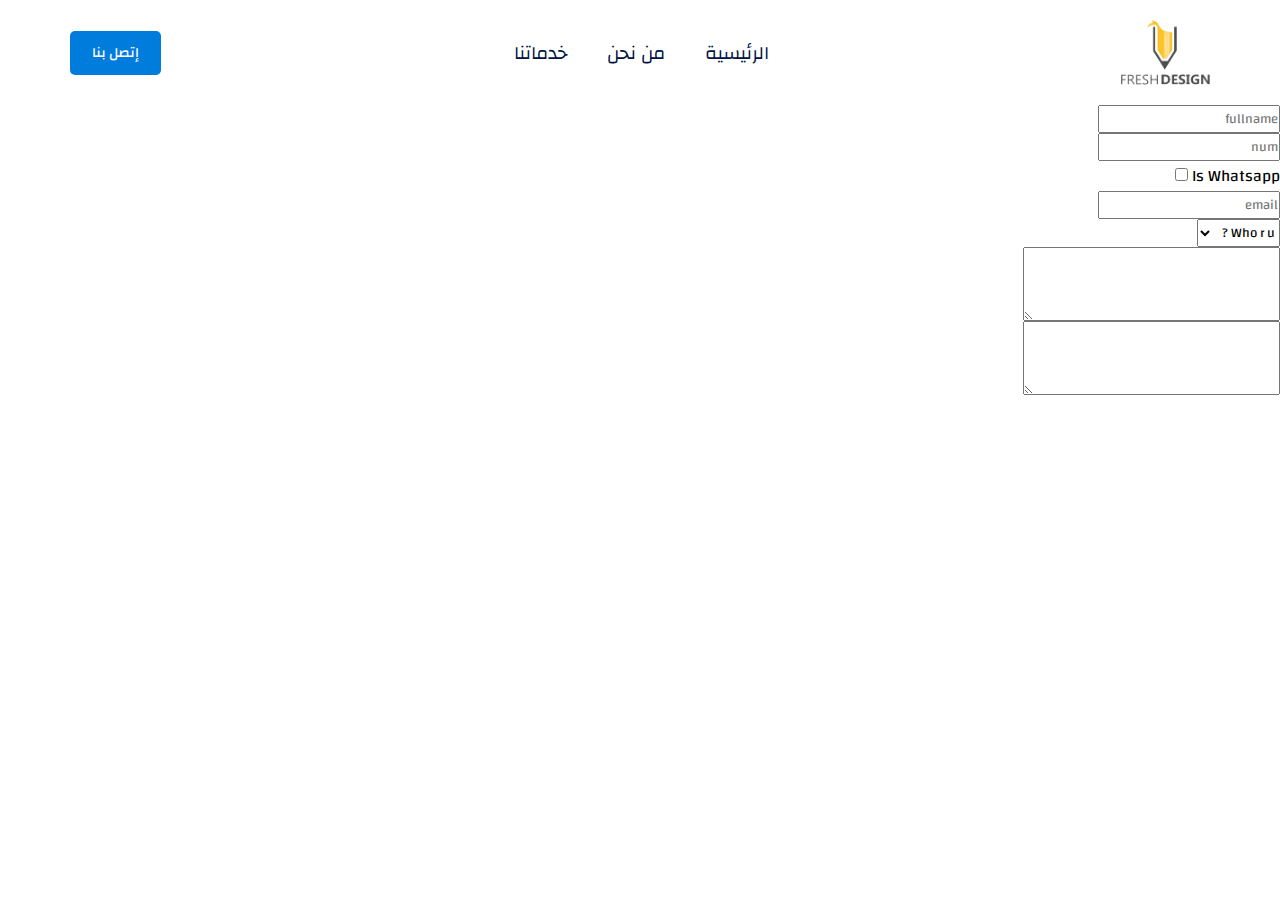
<file: Graphic-design/addForm.html>
<html lang="en">
<head>
    <meta charset="UTF-8">
    <meta http-equiv="X-UA-Compatible" content="IE=edge">
    <meta name="viewport" content="width=device-width, initial-scale=1.0">
    <link rel="stylesheet" href="css/style.css">
    <title>Form</title>
</head>
<body>
    <header>
        <nav class="navbar">
          <div class="logo">
              <a href="index.html">
                  <img src="images/logo.png" alt="logo"/>
              </a>
            </div>
            <ul class="menu">
              <li>
                <a href="#">
                 <h3>الرئيسية</h3> 
                </a>
              </li>
              <li>
                <a href="#">
                 <h3> من نحن </h3> 
                </a>
              </li>
              <li>
                <a href="#">
                 <h3>خدماتنا </h3> 
                </a>
              </li>
         
            </ul>
            <ul>
          
         
              <li>
                <a href="#" class="btn btn-primary"> إتصل بنا </a>
              </li>
            </ul>
            
      </nav>
      </header>

      <main>
          <form action="" method="post">
              <div class="textForm">
                  <input type="text"placeholder="fullname">
                </div>
              <div class="textForm">
                  <input type="number" placeholder="num">
                </div>
              <div class="textForm">
                  <label for="">Is Whatsapp</label>
                  <input type="checkbox" placeholder="num">
                </div>
              <div class="textForm">
                  <input type="email" placeholder="email">
                </div>
              <div class="textForm">
                  <select name="" id="">
                      <option value="">Who r u ?</option>
                      <option value="">entreprise</option>
                      <option value="">individuel</option>
                  </select>
                </div>
                <div class="textForm">
                    <textarea name="" id="" cols="30" rows="3"></textarea>
                  </div>
                    <div class="textForm">
                        <textarea name="" id="" cols="30" rows="3"></textarea>
                    </div>
          </form>
      </main>
    
</body>
</html>
</file>
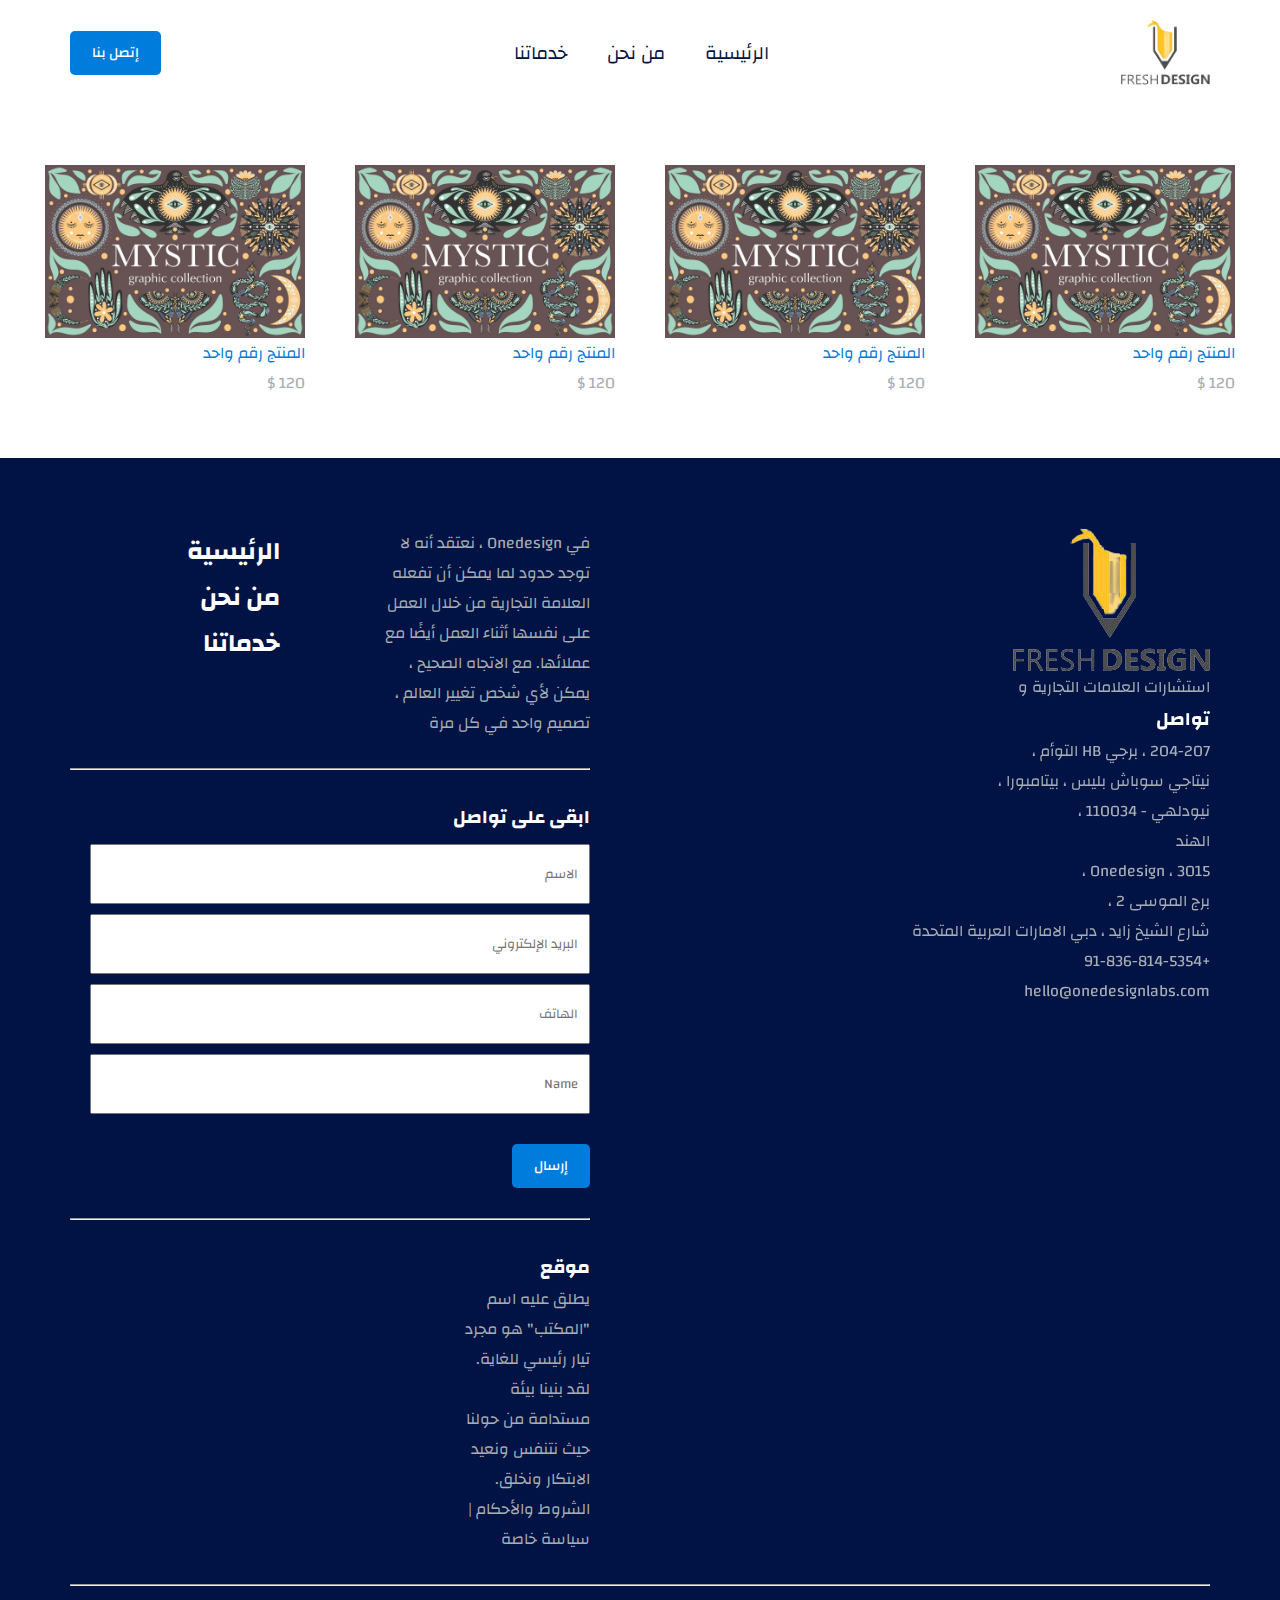
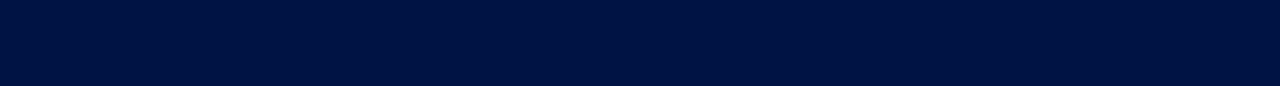
<file: Graphic-design/products.html>
<html lang="en">
<head>
    <meta charset="UTF-8">
    <meta http-equiv="X-UA-Compatible" content="IE=edge">
    <meta name="viewport" content="width=device-width, initial-scale=1.0">
    <link rel="stylesheet" href="css/style.css">
    <link rel="stylesheet" href="css/products.css">
    <title>1Design</title>
</head>
<body>
    <header>
        <nav class="navbar">
          <div class="logo">
              <a href="index.html">
                  <img src="images/logo.png" alt="logo"/>
              </a>
            </div>
            <ul class="menu">
              <li>
                <a href="#">
                 <h3>الرئيسية</h3> 
                </a>
              </li>
              <li>
                <a href="#">
                 <h3> من نحن </h3> 
                </a>
              </li>
              <li>
                <a href="#">
                 <h3>خدماتنا </h3> 
                </a>
              </li>
         
            </ul>
            <ul>
          
         
              <li>
                <a href="#" class="btn btn-primary"> إتصل بنا </a>
              </li>
            </ul>
            
      </nav>
      </header> 

    <section class="container">
  
       <div class="products">
           <div class="product">
            <a href="signle.html" target="_blank"><img src="images/image.jpg" alt=""></a>
            <p>المنتج رقم واحد</p>
            <p> 120 $</p>
           </div>
           <div class="product">
            <a href="signle.html" target="_blank"><img src="images/image.jpg" alt=""></a>
            <p>المنتج رقم واحد</p>
            <p> 120 $</p>
           </div>
           <div class="product">
            <a href="signle.html" target="_blank"><img src="images/image.jpg" alt=""></a>
            <p>المنتج رقم واحد</p>
            <p> 120 $</p>
           </div>
           <div class="product">
            <a href="signle.html" target="_blank"><img src="images/image.jpg" alt=""></a>
            <p>المنتج رقم واحد</p>
            <p> 120 $</p>
           </div>
         
        
       </div>
    </section>



    

<footer>
    <div class="row">
      <div class="column column1">
        <div>
          <img src="images/logo.png" alt="">
          <p>استشارات العلامات التجارية و</p>
        </div>
        <div>
          <h3>      تواصل        </h3>
          <p>
            204-207 ، برجي HB التوأم ،<br>
    
    نيتاجي سوباش بليس ، بيتامبورا ،<br>
    
    نيودلهي - 110034 ،<br>
    الهند
          </p>
        </div>
  
  
  
  <div>
    <p>
      Onedesign ، 3015 ،<br>
  
  برج الموسى 2 ،<br>
  
  شارع الشيخ زايد ،
  
  دبي الامارات العربية المتحدة 
    </p>
      </div>
      
  <div>
   <p>
    +91-836-814-5354 <br>
  
    hello@onedesignlabs.com
   </p>
  </div>
  
  
  
    </div>
    <div class="column">
      <div class="row">
        <div class="column">
          <p>في Onedesign ، نعتقد أنه لا توجد حدود لما يمكن أن تفعله العلامة التجارية من خلال العمل على نفسها أثناء العمل أيضًا مع عملائها. مع الاتجاه الصحيح ، يمكن لأي شخص تغيير العالم ، تصميم واحد في كل مرة </p>
        </div>
        <div class="column">
          <ul >
            <li>
              <a href="#">
               <h3>الرئيسية</h3> 
              </a>
            </li>
            <li>
              <a href="#">
               <h3> من نحن </h3> 
              </a>
            </li>
            <li>
              <a href="#">
               <h3>خدماتنا </h3> 
              </a>
            </li>
       
          </ul>
        </div>
        
      </div>
      <hr>
      <h3>ابقى على تواصل</h3>
  
      <div class="inputs"><input type="text" placeholder="الاسم"></div>
      <div class="inputs"><input type="text" placeholder="البريد الإلكتروني"></div>
      <div class="inputs"><input type="text" placeholder="الهاتف"></div>
      <div class="inputs"><input type="text" placeholder="Name"></div>
     
      <a href="" class="btn btn-primary">إرسال</a>
  
   
      <hr>
  <div class="row">
    <div class="column">
      <h3>موقع</h3>
    
      <p>يطلق عليه اسم "المكتب" هو مجرد تيار رئيسي للغاية. لقد بنينا بيئة مستدامة من حولنا حيث نتنفس ونعيد الابتكار ونخلق.
      
        الشروط والأحكام | سياسة خاصة</p>
        
     </div>
     <div class="column">
      
        <iframe src="https://www.google.com/maps/embed?pb=!1m18!1m12!1m3!1d3237.027890614125!2d-5.787213322491708!3d35.77469123023418!2m3!1f0!2f0!3f0!3m2!1i1024!2i768!4f13.1!3m3!1m2!1s0xd0b809e09791061%3A0x5c28df43a7304310!2sMcDonald&#39;s!5e0!3m2!1sen!2sma!4v1631017748520!5m2!1sen!2sma" width="350"  style="border:0;" allowfullscreen="" loading="lazy"></iframe>
     </div>
  </div>
  
  
  
      </div>
     
    </div>
    <hr>
    </div>
  </footer> 
    
</body>
</html>
</file>
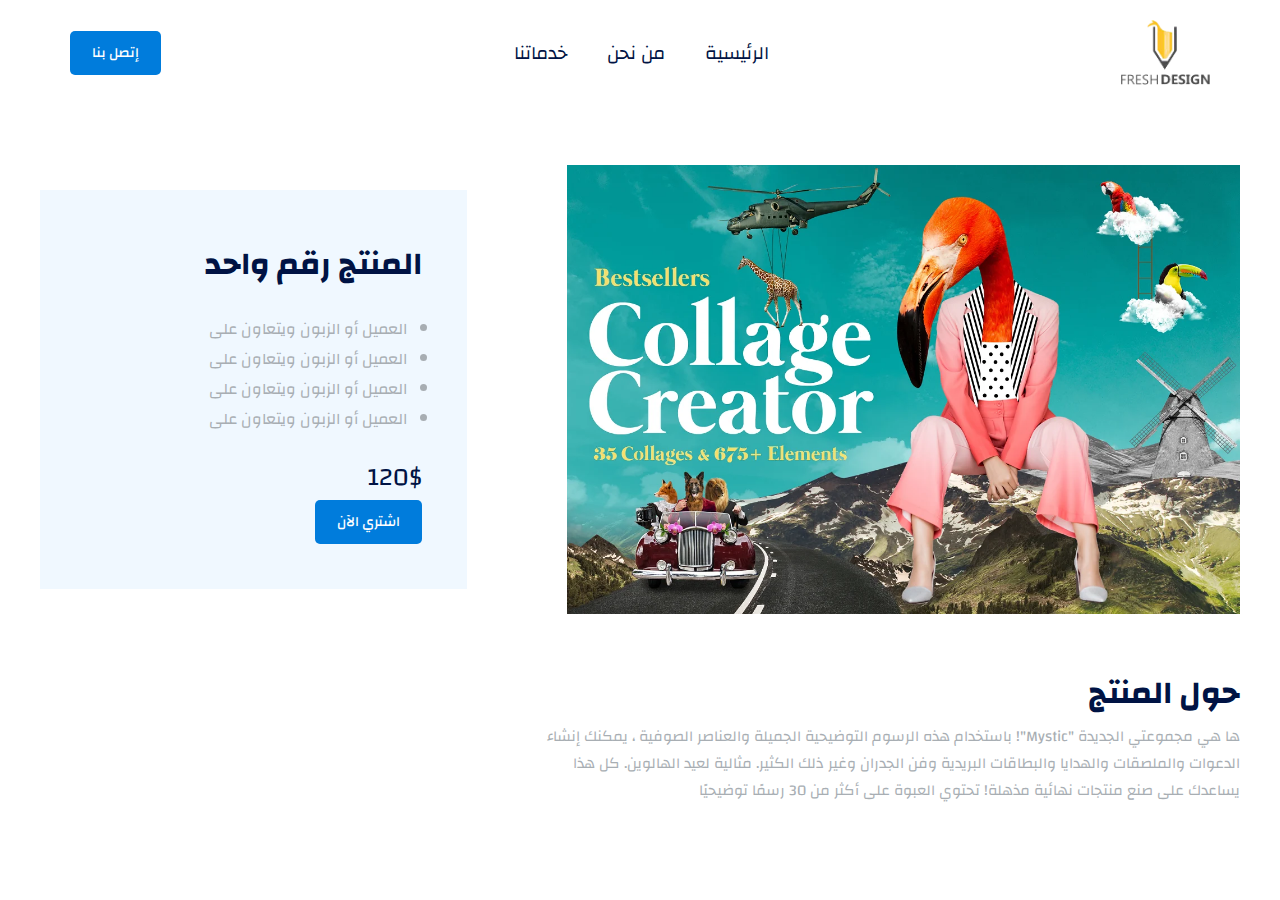
<file: Graphic-design/single.html>
<html lang="en">
<head>
    <meta charset="UTF-8">
    <meta http-equiv="X-UA-Compatible" content="IE=edge">
    <meta name="viewport" content="width=device-width, initial-scale=1.0">
    <link rel="stylesheet" href="css/style.css">
    <link rel="stylesheet" href="css/products.css">
    <title>1Design</title>
</head>
<body>
    <header>
        <nav class="navbar">
          <div class="logo">
              <a href="index.html">
                  <img src="images/logo.png" alt="logo"/>
              </a>
            </div>
            <ul class="menu">
              <li>
                <a href="#">
                 <h3>الرئيسية</h3> 
                </a>
              </li>
              <li>
                <a href="#">
                 <h3> من نحن </h3> 
                </a>
              </li>
              <li>
                <a href="#">
                 <h3>خدماتنا </h3> 
                </a>
              </li>
         
            </ul>
            <ul>
          
         
              <li>
                <a href="#" class="btn btn-primary"> إتصل بنا </a>
              </li>
            </ul>
            
      </nav>
      </header> 

      <section class="single container">

        <div class="row">
          <div class="column column1">
            <img src="images/img1.jpg" alt="">
          </div>
          <div class="column column2">
                <h1>المنتج رقم واحد</h1>
                <ul>
                  <li>
                    العميل أو الزبون ويتعاون على</li>
                  <li>
                    العميل أو الزبون ويتعاون على</li>
                  <li>
                    العميل أو الزبون ويتعاون على</li>
                  <li>
                    العميل أو الزبون ويتعاون على</li>
                </ul>

                <p>120$</p>
                <a href="" class="btn btn-primary">اشتري الآن</a>
          </div>
        </div>
        <div class=" row about">
          <div class="column column1"> 
            <h1>حول المنتج</h1>
          
            <p>ها هي مجموعتي الجديدة "Mystic"! باستخدام هذه الرسوم التوضيحية الجميلة والعناصر الصوفية ، يمكنك إنشاء الدعوات والملصقات والهدايا والبطاقات البريدية وفن الجدران وغير ذلك الكثير. مثالية لعيد الهالوين. كل هذا يساعدك على صنع منتجات نهائية مذهلة!
  
              تحتوي العبوة على أكثر من 30 رسمًا توضيحيًا </p>
          </div>
          </div>

      </section>
  
</body>
</html>
</file>
<file: Graphic-design/css/style.css>
@import url("https://fonts.googleapis.com/css2?family=Changa:wght@400;600&display=swap");
:root {
  direction: rtl;
}

* {
  padding: 0;
  margin: 0;
  -webkit-box-sizing: 0;
          box-sizing: 0;
  font-family: 'Changa', sans-serif;
}

p {
  color: #a8aeb3;
}

h1 {
  color: #001344;
}

nav {
  display: -webkit-box;
  display: -ms-flexbox;
  display: flex;
  -webkit-box-pack: justify;
      -ms-flex-pack: justify;
          justify-content: space-between;
  padding: 20px 70px;
}

nav .logo {
  height: 65px;
}

nav .logo img {
  height: 100%;
}

nav ul {
  display: -webkit-box;
  display: -ms-flexbox;
  display: flex;
  -webkit-box-align: center;
      -ms-flex-align: center;
          align-items: center;
  gap: 10px;
  -webkit-box-pack: end;
      -ms-flex-pack: end;
          justify-content: flex-end;
}

nav ul li {
  list-style: none;
  color: #001344;
}

a {
  text-decoration: none;
  color: inherit;
}

.container {
  width: 100%;
  max-width: 1200px;
  margin: 0 auto;
}

h2 {
  color: #007cdc;
}

.menu {
  gap: 40px;
}

.menu h3 {
  font-weight: 400;
}

.btn {
  display: inline-block;
  padding: 15px 22px;
  border-radius: 5px;
  font-size: 14px;
  font-weight: 500;
  line-height: 1;
  text-align: center;
}

.btn-primary {
  color: #fff;
  background-color: #007cdc;
  border-color: #007cdc;
}

.btn-primary:hover {
  color: #fff;
  background-color: #001344;
  border-color: #001344;
}

.read {
  padding: 15px 30px;
  font-size: 18px;
  margin-top: 25px;
}

.main {
  margin-top: 60px;
}

.main .section-title {
  font-size: 30px;
  line-height: 1.1;
  margin-bottom: 25px;
}

.main p {
  font-size: 17px;
}

.row {
  display: -webkit-box;
  display: -ms-flexbox;
  display: flex;
  gap: 100px;
  -webkit-box-align: center;
      -ms-flex-align: center;
          align-items: center;
}

.column {
  -webkit-box-flex: 1;
      -ms-flex: 1;
          flex: 1;
}

.advantages {
  margin: 100px 0;
}

.advantages .section-title {
  width: 100%;
  margin-bottom: 55px;
}

.advantages .section-title p {
  width: 70%;
  text-align: center;
  margin: 0 auto;
  line-height: 1.1;
}

.advantages h1 {
  text-align: center;
  font-size: 40px;
}

.advantages .cards {
  display: -webkit-box;
  display: -ms-flexbox;
  display: flex;
  -webkit-box-pack: justify;
      -ms-flex-pack: justify;
          justify-content: space-between;
  -webkit-box-align: center;
      -ms-flex-align: center;
          align-items: center;
  margin-bottom: 20px;
}

.advantages .cards .card {
  background-color: white;
  border-radius: 1px;
  padding: 30px 20px;
  display: -webkit-box;
  display: -ms-flexbox;
  display: flex;
  -webkit-box-orient: vertical;
  -webkit-box-direction: normal;
      -ms-flex-direction: column;
          flex-direction: column;
  -webkit-box-align: center;
      -ms-flex-align: center;
          align-items: center;
  -webkit-box-pack: center;
      -ms-flex-pack: center;
          justify-content: center;
  -webkit-box-shadow: 0px 0px 5px gray;
          box-shadow: 0px 0px 5px gray;
  margin: 0 20px;
}

.advantages .cards .card img {
  width: 80px;
}

.advantages .cards .card p {
  color: #a8aeb3;
  font-size: 15px;
  text-align: center;
}

.choose {
  margin-top: 70px;
}

.choose h3 {
  color: #007cdc;
}

.choose .paragraph {
  display: -webkit-box;
  display: -ms-flexbox;
  display: flex;
  gap: 20px;
  -webkit-box-pack: center;
      -ms-flex-pack: center;
          justify-content: center;
  margin: 14px;
}

.choose .paragraph .first {
  background-color: #007cdc;
  padding: 10px 20px 10px 20px;
  border-radius: 8px;
  color: #FFF;
  font-size: 25px;
}

.choose .paragraph .text {
  width: 500px;
}

.boxes {
  margin-top: 100px;
  background-color: #047fdd;
  padding: 100px 0;
}

.boxes h1 {
  font-size: 40px;
}

.boxes h1, .boxes h4 {
  text-align: center;
  margin-bottom: 30px;
  color: #FFF;
}

.boxes .container {
  display: -webkit-box;
  display: -ms-flexbox;
  display: flex;
  -webkit-box-pack: center;
      -ms-flex-pack: center;
          justify-content: center;
}

.boxes .cards {
  display: -webkit-box;
  display: -ms-flexbox;
  display: flex;
  -webkit-box-pack: justify;
      -ms-flex-pack: justify;
          justify-content: space-between;
  -webkit-box-align: center;
      -ms-flex-align: center;
          align-items: center;
  margin-bottom: 20px;
}

.boxes .cards .card {
  background-color: white;
  border-radius: 1px;
  padding: 10px 60px;
  display: -webkit-box;
  display: -ms-flexbox;
  display: flex;
  -webkit-box-orient: vertical;
  -webkit-box-direction: normal;
      -ms-flex-direction: column;
          flex-direction: column;
  -webkit-box-align: center;
      -ms-flex-align: center;
          align-items: center;
  -webkit-box-pack: center;
      -ms-flex-pack: center;
          justify-content: center;
  -webkit-box-shadow: 0px 0px 5px gray;
          box-shadow: 0px 0px 5px gray;
  margin: 0 20px;
}

.boxes .cards .card p {
  font-size: 50px;
  color: #007cdc;
}

.boxes .cards .card p:last-child {
  font-size: 15px;
  color: black;
}

.portfolio {
  text-align: center;
  /* Add padding BETWEEN each column */
  /* Create three equal columns that floats next to each other */
  /* Clear floats after rows */
  /* Content */
  /* The "show" class is added to the filtered elements */
  /* Style the buttons */
}

.portfolio h1 {
  margin: 60px;
  font-size: 40px;
}

.portfolio .row {
  gap: 10px;
  -ms-flex-wrap: wrap;
      flex-wrap: wrap;
}

.portfolio .column {
  margin-top: 100px;
  display: none;
  /* Hide all elements by default */
}

.portfolio .content {
  width: 290px;
  padding: 10px;
}

.portfolio .show {
  display: -webkit-box;
  display: -ms-flexbox;
  display: flex;
  -webkit-box-pack: center;
      -ms-flex-pack: center;
          justify-content: center;
}

.portfolio .btn {
  border: none;
  outline: none;
  padding: 12px 16px;
  background-color: white;
  cursor: pointer;
  color: #001344;
}

.portfolio .btn:hover {
  background-color: #007cdc;
  color: white;
}

.portfolio .btn.active {
  background-color: #007cdc;
  color: white;
}

.partenaire {
  margin-top: 100px;
  text-align: center;
  background-color: #f6f6f6;
  padding: 70px 0;
  margin-bottom: 70px;
}

.partenaire h1 {
  font-size: 40px;
}

.partenaire .row {
  gap: 50px;
  -ms-flex-wrap: wrap;
      flex-wrap: wrap;
}

.partenaire .column {
  padding: 20px;
}

.partenaire .column:hover {
  background: #fff;
  cursor: pointer;
}

.packs {
  text-align: center;
}

.packs h1 {
  margin: 60px;
  font-size: 40px;
}

.packs .section-title {
  color: #001344;
}

.packs .row {
  gap: 0;
  -webkit-box-orient: vertical;
  -webkit-box-direction: normal;
      -ms-flex-direction: column;
          flex-direction: column;
  -webkit-box-align: center;
      -ms-flex-align: center;
          align-items: center;
}

.packs .tab {
  -webkit-transition: 200ms ease-in-out;
  transition: 200ms ease-in-out;
  padding: 30px 50px;
  line-height: 0.8;
  display: inline-block;
  margin-left: -15px;
  border: none;
  border-radius: 6px 6px 0 0;
  position: relative;
  white-space: nowrap;
  cursor: pointer;
  background: #eef1f7;
  color: #a29db8;
}

.packs .tab.active {
  color: #007cdc;
  z-index: 1;
  background: white;
  -webkit-transform: scale(1.2);
          transform: scale(1.2);
  -webkit-filter: drop-shadow(0px -3px 2px rgba(0, 0, 0, 0.05));
          filter: drop-shadow(0px -3px 2px rgba(0, 0, 0, 0.05));
}

.packs .tab h4 {
  font-size: 18px;
  font-weight: 700;
  margin-bottom: 15px;
}

.packs .tab-content {
  display: block;
  border-radius: inherit;
  padding: 50px 130px;
  -webkit-box-shadow: 0 -15px 20px rgba(0, 0, 0, 0.03);
          box-shadow: 0 -15px 20px rgba(0, 0, 0, 0.03);
  border-radius: 10px;
}

.packs .tab-content #tab-item-2 {
  display: block;
}

.packs .tab-content .tab-item {
  display: none;
}

.packs .tab-content .row {
  -webkit-box-orient: horizontal;
  -webkit-box-direction: normal;
      -ms-flex-direction: row;
          flex-direction: row;
  gap: 20px;
}

.packs .tab-content .row .column {
  padding: 20px 60px;
  border-radius: 10px;
}

.packs .tab-content .row .column.selected {
  border: 3px solid #007cdc;
}

.packs .card {
  text-align: center;
}

.packs .card .card-header {
  margin: 20px 0;
  color: #464646;
}

.packs .card .card-header h5 {
  font-weight: 700;
  font-size: 20px;
  margin-bottom: 15px;
}

.packs .card .card-header h3 {
  font-weight: 800;
  font-family: "Poppins", sans-serif;
  font-size: 54px;
}

.packs .card .card-body {
  margin-bottom: 120px;
}

.packs .card .card-body ul {
  margin: 30px 0;
}

.packs .card .card-body ul li {
  padding: 10px 0;
  margin-bottom: 10px;
  border-bottom: 1px solid #e6e6e6;
  list-style: none;
}

.packs .card .card-btn a {
  font-size: 16px;
}

.customers {
  padding: 70px 50px;
  text-align: center;
}

.customers .btn1 {
  border: 2px solid #007cdc;
  padding: 5px;
  cursor: pointer;
  color: #007cdc;
  font-weight: 900;
}

.customers .btn1:hover {
  color: white;
  background-color: #007cdc;
  -webkit-transition: 0.2s ease-in-out;
  transition: 0.2s ease-in-out;
}

.customers .navigate {
  text-align: center;
  padding: 15px;
  display: -webkit-box;
  display: -ms-flexbox;
  display: flex;
  -webkit-box-pack: center;
      -ms-flex-pack: center;
          justify-content: center;
  gap: 10px;
}

.customers h1 {
  margin: 60px;
  font-size: 40px;
}

.customers h3 {
  color: #001344;
  line-height: 1;
}

.customers h4 {
  color: #a8a8a8;
  font-weight: 400;
}

.customers p {
  margin-top: 20px;
}

.customers .grp-msgs {
  display: -webkit-box;
  display: -ms-flexbox;
  display: flex;
  -webkit-box-pack: justify;
      -ms-flex-pack: justify;
          justify-content: space-between;
  -webkit-box-align: center;
      -ms-flex-align: center;
          align-items: center;
  margin: top 25px;
}

.customers .box {
  background-color: white;
  border-radius: 1px;
  padding: 30px 20px;
  display: -webkit-box;
  display: -ms-flexbox;
  display: flex;
  -webkit-box-orient: vertical;
  -webkit-box-direction: normal;
      -ms-flex-direction: column;
          flex-direction: column;
  -webkit-box-align: center;
      -ms-flex-align: center;
          align-items: center;
  -webkit-box-pack: center;
      -ms-flex-pack: center;
          justify-content: center;
  -webkit-box-shadow: 0px 0px 4px gray;
          box-shadow: 0px 0px 4px gray;
  width: 40%;
  margin: 0 20px;
}

.customers .box-img {
  margin: 20px 0;
  width: 60px;
  position: relative;
}

.customers .box-img .img {
  width: 100%;
  border-radius: 30px;
  position: absolute;
  bottom: 25px;
  right: 0;
}

footer {
  background-color: #001344;
  color: white;
  padding: 70px;
  position: relative;
}

footer .row {
  -webkit-box-align: unset;
      -ms-flex-align: unset;
          align-items: unset;
}

footer .column1 {
  position: -webkit-sticky;
  position: sticky;
  top: 0;
  height: 100%;
}

footer li {
  list-style: none;
}

footer li h3 {
  font-size: 25px;
}

footer .inputs {
  margin: 10px 0 10px 0;
}

footer input {
  width: 500px;
  height: 60px;
  padding: 10px;
}

footer .btn {
  margin: 20px 0 0 0;
}

footer .row:last-child {
  gap: 35px;
}

footer hr {
  margin: 30px 0;
}
/*# sourceMappingURL=style.css.map */
</file>
<file: Graphic-design/css/products.css>
@import url("https://fonts.googleapis.com/css2?family=Changa:wght@400;600&display=swap");
:root {
  direction: rtl;
}

.products {
  display: -webkit-box;
  display: -ms-flexbox;
  display: flex;
  -ms-flex-wrap: wrap;
      flex-wrap: wrap;
  gap: 50px;
  -webkit-box-pack: center;
      -ms-flex-pack: center;
          justify-content: center;
  margin-top: 60px;
  margin-bottom: 60px;
}

.products .product {
  width: 260px;
}

.products .product img {
  width: 100%;
}

.products .product p {
  color: #007cdc;
}

.products .product p:last-child {
  color: #a8aeb3;
}

.single {
  margin-top: 60px;
}

.single .column1 {
  -webkit-box-flex: 2;
      -ms-flex: 2;
          flex: 2;
}

.single .column1 img {
  width: 100%;
}

.single .column2 {
  background: aliceblue;
  padding: 45px;
}

.single ul {
  margin: 20px 15px;
}

.single ul li {
  color: #a8aeb3;
}

.single p {
  color: #001344;
  font-size: 25px;
}

.single .about {
  margin: 50px 0;
}

.single .about p {
  color: #a8aeb3;
  font-size: 15px;
}

.single .about .column1 {
  -webkit-box-flex: 0;
      -ms-flex: 0 1 60%;
          flex: 0 1 60%;
}
/*# sourceMappingURL=products.css.map */
</file>
